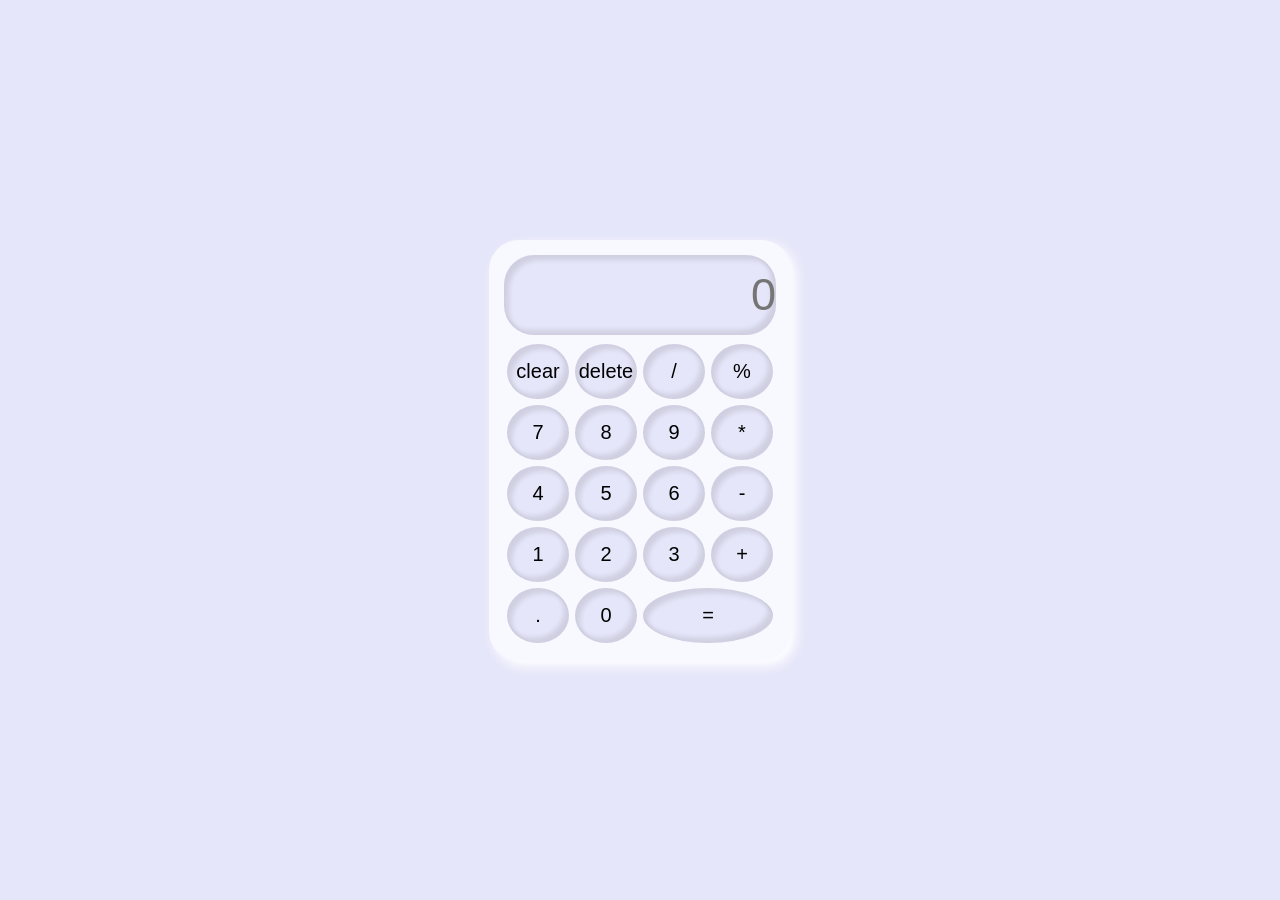
<file: index.html>
<!DOCTYPE html>
<html>
<head>
	<meta charset="utf-8">
	<meta http-equiv="X-UA-Compatible" content="IE=edge">
	<meta name="viewport" content="width=device-width, initial-scale=1">

	<link rel="stylesheet" type="text/css" href="C:\Users\PARAM\Desktop\my project\Calculator\style.css">
	<title>calculator</title>
	<style>
		*
{
	padding: 0;
	margin: 0;
	box-sizing: border-box;
	background-color: Lavender;
}
.container
{
	height: 100vh;
	display: flex;
	justify-content: center;
	align-items: center;


}
.calculator
{
	background-color: GhostWhite ;
	padding: 15px;
	border-radius: 30px;
	box-shadow:   5px 5px 12px white;, 5px 5px 12px rgba(0, 0, 0, 0.16);
	display: grid;
	grid-template-columns: repeat(4,68px);
    
}
input
{
	margin-bottom: 6px;
	grid-column: span 4;
	height: 80px;
	border-radius: 30px;
	font-size: 45px;
	background-color: Lavender;
	color: black;
	border: none;
	box-shadow: inset 5px 5px 5px rgba(0, 0, 0, .10),
				inset -5px -5px 5px rgba(0, 0, 0, .10);
	text-align: end;
	
}
.calculator > button
{
	margin: 3px;
	height: 55px;
	border-radius: 100%;
	background-color: ;
	font-size: 20px;
	color: black;
	border: none;
	box-shadow: inset 5px 5px 5px rgba(0, 0, 0, .10),
				inset -5px -5px 5px rgba(0, 0, 0, .10);
}
#equal
{
	grid-column: span 2;
	border-radius: 100%;
}
	</style>
	
</head>
<body>
	<div class="container">
		<div class="calculator">
			<input type="text" placeholder="0" id="output-screen">
			<button onclick="Clear()"> clear</button>
			<button onclick="Del()"> delete</button>
			<button onclick="Display('/')"> /</button>
			<button onclick="Display('%')"> %</button>
			<button onclick="Display('7')"> 7</button>
			<button onclick="Display('8')"> 8</button>
			<button onclick="Display('9')"> 9</button>
			<button onclick="Display('*')"> *</button>
			<button onclick="Display('4')"> 4</button>
			<button onclick="Display('5')"> 5</button>
			<button onclick="Display('6')"> 6</button>
			<button onclick="Display('-')"> -</button>
			<button onclick="Display('1')"> 1</button>
			<button onclick="Display('2')"> 2</button>
			<button onclick="Display('3')"> 3</button>
			<button onclick="Display('+')"> +</button>
			<button onclick="Display('.')"> .</button>
			<button onclick="Display('0')"> 0</button>
			<button onclick="Calculate()" id="equal"> = </button>

		</div>
	</div>
	<script type="text/javascript">
		let OutputScreen = document.getElementById("output-screen");
		function Display(num)
		{
			OutputScreen.value += num;
		}
		function Calculate()
		{
			try
			{
				OutputScreen.value = eval(OutputScreen.value);
			}
			catch(err)
			{
				alert('invalid input');
			}
		}
		function Clear()
		{
			OutputScreen.value = "";
		}
		function Del()
		{
			OutputScreen.value = OutputScreen.value.slice(0,-1);
		}
		

		



	</script>
</body>
</html>
</file>
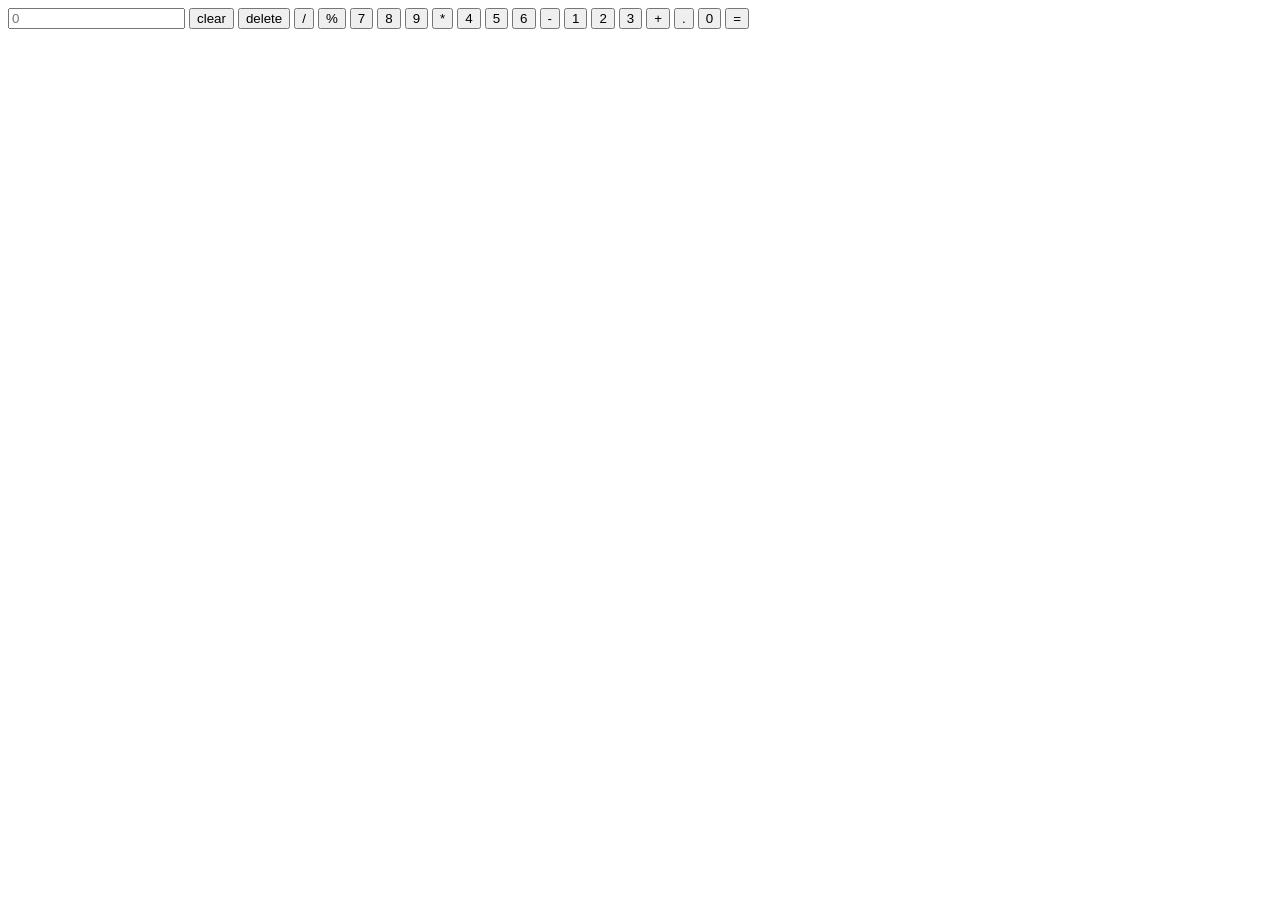
<file: calc.html>
<!DOCTYPE html>
<html>
<head>
	<meta charset="utf-8">
	<meta http-equiv="X-UA-Compatible" content="IE=edge">
	<meta name="viewport" content="width=device-width, initial-scale=1">

	<link rel="stylesheet" type="text/css" href="C:\Users\PARAM\Desktop\my project\Calculator\calc.css">
	<title>calculator</title>
	
</head>
<body>
	<div class="container">
		<div class="calculator">
			<input type="text" placeholder="0" id="output-screen">
			<button onclick="Clear()"> clear</button>
			<button onclick="Del()"> delete</button>
			<button onclick="Display('/')"> /</button>
			<button onclick="Display('%')"> %</button>
			<button onclick="Display('7')"> 7</button>
			<button onclick="Display('8')"> 8</button>
			<button onclick="Display('9')"> 9</button>
			<button onclick="Display('*')"> *</button>
			<button onclick="Display('4')"> 4</button>
			<button onclick="Display('5')"> 5</button>
			<button onclick="Display('6')"> 6</button>
			<button onclick="Display('-')"> -</button>
			<button onclick="Display('1')"> 1</button>
			<button onclick="Display('2')"> 2</button>
			<button onclick="Display('3')"> 3</button>
			<button onclick="Display('+')"> +</button>
			<button onclick="Display('.')"> .</button>
			<button onclick="Display('0')"> 0</button>
			<button onclick="Calculate()" id="equal"> = </button>

		</div>
	</div>
	<script type="text/javascript">
		let OutputScreen = document.getElementById("output-screen");
		function Display(num)
		{
			OutputScreen.value += num;
		}
		function Calculate()
		{
			try
			{
				OutputScreen.value = eval(OutputScreen.value);
			}
			catch(err)
			{
				alert('invalid input');
			}
		}
		function Clear()
		{
			OutputScreen.value = "";
		}
		function Del()
		{
			OutputScreen.value = OutputScreen.value.slice(0,-1);
		}
		

		



	</script>
</body>
</html>
</file>
